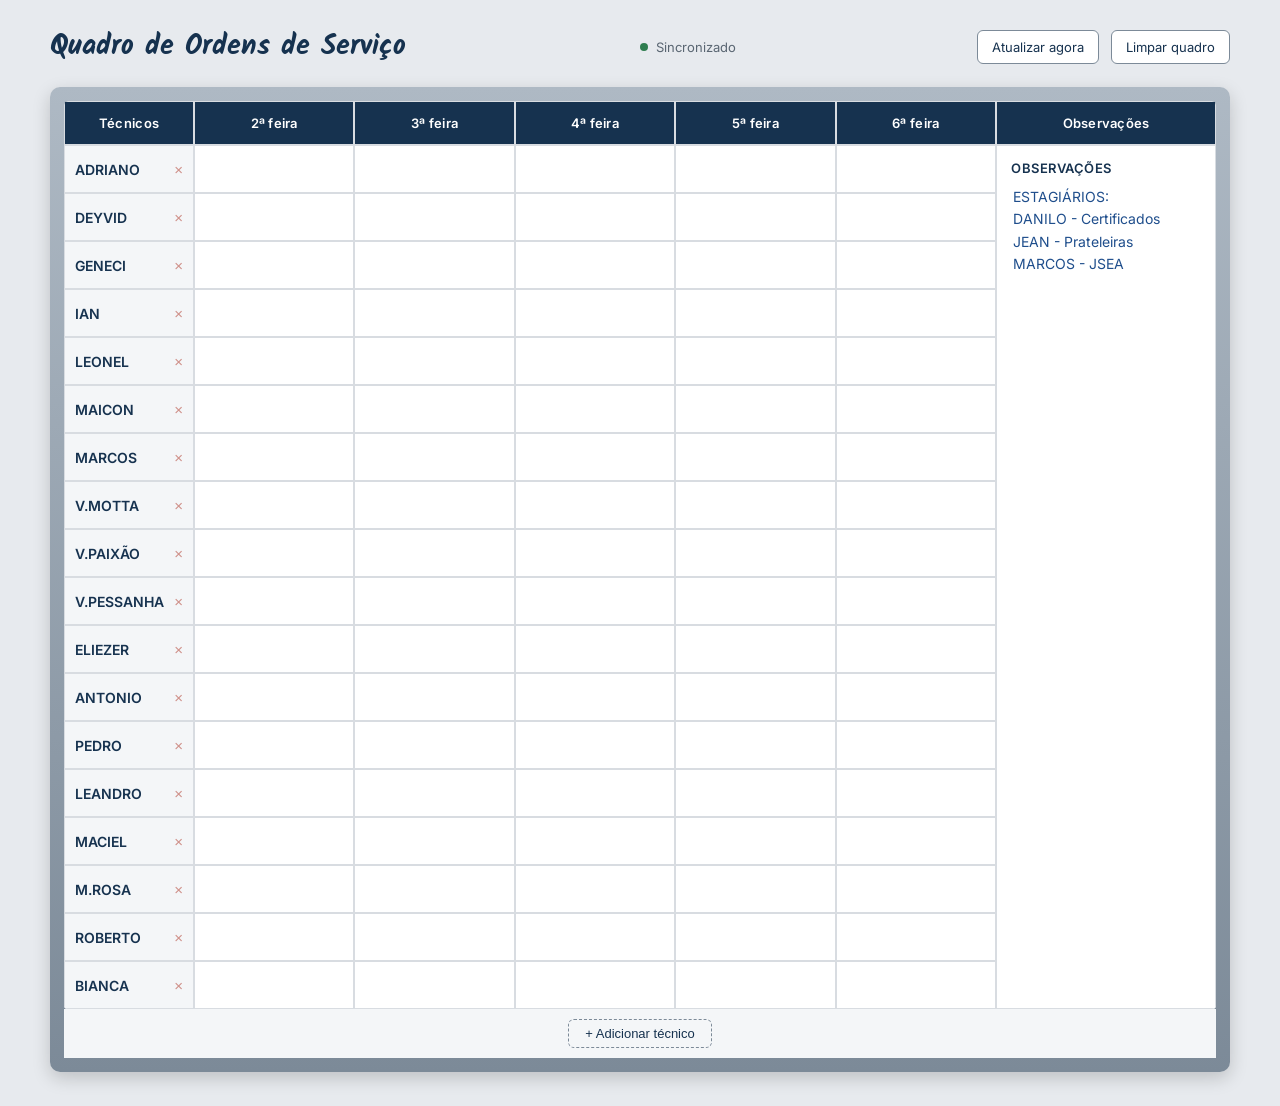
<file: oceaneering.html>
<!DOCTYPE html>
<html lang="pt-BR">
<head>
<meta charset="UTF-8">
<title>Quadro de Ordens de Serviço WO</title>
<style>
  @import url('https://fonts.googleapis.com/css2?family=Kalam:wght@400;700&family=Inter:wght@400;500;600&display=swap');

  :root{
    --navy:#16324F;
    --navy-2:#1E4770;
    --board:#FFFFFF;
    --frame:#AEB9C4;
    --frame-dark:#7C8A98;
    --red:#C0392B;
    --blue-marker:#1F4E8C;
    --line:#D8DCE1;
    --gray-bg:#F4F6F8;
    --ok:#2E7D4F;
  }
  *{box-sizing:border-box;}
  body{
    margin:0;
    font-family:'Inter',system-ui,sans-serif;
    background:#E7EAEE;
    color:#1C242C;
    padding:24px;
  }
  .wrap{max-width:1180px;margin:0 auto;}

  .topbar{
    display:flex;
    align-items:center;
    justify-content:space-between;
    flex-wrap:wrap;
    gap:12px;
    margin-bottom:18px;
  }
  .title{
    font-family:'Kalam',cursive;
    font-size:28px;
    color:var(--navy);
    font-weight:700;
  }
  .status{
    display:flex;
    align-items:center;
    gap:8px;
    font-size:13px;
    color:#5A6672;
  }
  .dot{
    width:8px;height:8px;border-radius:50%;
    background:var(--ok);
    animation:pulse 2s infinite;
  }
  @keyframes pulse{
    0%,100%{opacity:1;}
    50%{opacity:.35;}
  }
  .actions button{
    font-family:'Inter',sans-serif;
    font-size:13px;
    padding:8px 14px;
    border-radius:6px;
    border:1px solid var(--frame-dark);
    background:#fff;
    color:var(--navy);
    cursor:pointer;
    margin-left:8px;
  }
  .actions button:hover{background:var(--gray-bg);}
  .actions button.primary{
    background:var(--navy);
    color:#fff;
    border-color:var(--navy);
  }
  .actions button.primary:hover{background:var(--navy-2);}

  .board-frame{
    background:linear-gradient(180deg,var(--frame),var(--frame-dark));
    border-radius:10px;
    padding:14px;
    box-shadow:0 6px 18px rgba(0,0,0,0.18);
  }
  .board{
    background:var(--board);
    border-radius:4px;
    display:grid;
    grid-template-columns:1fr;
    overflow-x:auto;
  }
  .grid{
    display:grid;
    grid-template-columns:130px repeat(5,minmax(120px,1fr)) 220px;
    min-width:900px;
  }
  .cell{
    border:1px solid var(--line);
    padding:10px 8px;
    font-size:14px;
    display:flex;
    align-items:center;
    min-height:44px;
    position:relative;
  }
  .head{
    background:var(--navy);
    color:#fff;
    font-weight:600;
    font-size:13px;
    letter-spacing:.02em;
    justify-content:center;
    text-align:center;
  }
  .tech-name{
    background:var(--gray-bg);
    font-weight:600;
    color:var(--navy);
    justify-content:space-between;
    gap:6px;
  }
  .tech-name input{
    border:none;
    background:transparent;
    font-weight:600;
    color:var(--navy);
    font-size:14px;
    width:100%;
    font-family:'Inter',sans-serif;
  }
  .tech-name input:focus{outline:none;border-bottom:1px solid var(--navy);}
  .del-row{
    background:none;border:none;color:#B0392B;cursor:pointer;
    font-size:15px;line-height:1;padding:2px;opacity:.55;
  }
  .del-row:hover{opacity:1;}

  .os-cell textarea{
    width:100%;
    border:none;
    background:transparent;
    resize:none;
    font-family:'Kalam',cursive;
    font-size:15px;
    color:var(--red);
    text-align:center;
    min-height:26px;
    line-height:1.3;
    font-weight:700;
    padding:2px;
  }
  .os-cell textarea:focus{
    outline:none;
    background:#FFF7E8;
    border-radius:4px;
  }
  .os-cell textarea.status-word{color:var(--blue-marker);}

  .obs-cell{
    grid-row:span 20;
    background:#fff;
    align-items:flex-start;
    flex-direction:column;
    padding:14px;
  }
  .obs-title{
    font-weight:600;
    color:var(--navy);
    font-size:13px;
    margin-bottom:8px;
    text-transform:uppercase;
    letter-spacing:.04em;
  }
  .obs-cell textarea{
    width:100%;
    flex:1;
    border:none;
    resize:none;
    font-family:'Inter',sans-serif;
    font-size:14px;
    color:var(--blue-marker);
    min-height:340px;
    line-height:1.6;
  }
  .obs-cell textarea:focus{outline:none;}

  .add-row-bar{
    display:flex;
    justify-content:center;
    padding:10px;
    background:var(--gray-bg);
  }
  .add-row-bar button{
    font-size:13px;
    border:1px dashed var(--frame-dark);
    background:transparent;
    color:var(--navy);
    padding:6px 16px;
    border-radius:6px;
    cursor:pointer;
  }
  .add-row-bar button:hover{background:#fff;}

  .footer-note{
    font-size:12px;
    color:#5A6672;
    margin-top:10px;
    text-align:right;
  }
  .sr-only{
    position:absolute;width:1px;height:1px;padding:0;margin:-1px;
    overflow:hidden;clip:rect(0,0,0,0);white-space:nowrap;border:0;
  }
</style>
</head>
<body>
<h2 class="sr-only">Quadro digital de ordens de serviço por técnico e dia da semana, editável e sincronizado entre computadores.</h2>
<div class="wrap">

  <div class="topbar">
    <div class="title">Quadro de Ordens de Serviço</div>
    <div class="status">
      <span class="dot" id="statusDot"></span>
      <span id="statusText">Sincronizado</span>
    </div>
    <div class="actions">
      <button id="refreshBtn">Atualizar agora</button>
      <button id="resetBtn">Limpar quadro</button>
    </div>
  </div>

  <div class="board-frame">
    <div class="board">
      <div class="grid" id="grid"></div>
    </div>
    <div class="add-row-bar">
      <button id="addRowBtn">+ Adicionar técnico</button>
    </div>
  </div>

  <div class="footer-note" id="lastUpdated"></div>
</div>

<script>
const DAYS = ["2ª feira","3ª feira","4ª feira","5ª feira","6ª feira"];
const STORAGE_KEY = "quadro-os-board";

const DEFAULT_DATA = {
  tecnicos: [
    {name:"ADRIANO", dias:[]},
    {name:"DEYVID", dias:[]},
    {name:"GENECI", dias:[]},
    {name:"IAN", dias:[]},
    {name:"LEONEL", dias:[]},
    {name:"MAICON", dias:[]},
    {name:"MARCOS", dias:[]},
    {name:"V.MOTTA", dias:[]},
    {name:"V.PAIXÃO", dias:[]},
    {name:"V.PESSANHA", dias:[]},
    {name:"ELIEZER", dias:[]},
    {name:"ANTONIO", dias:[]},
    {name:"PEDRO", dias:[]},
    {name:"LEANDRO", dias:[]},
    {name:"MACIEL", dias:[]},
    {name:"M.ROSA", dias:[]},
    {name:"ROBERTO", dias:[]},
    {name:"BIANCA", dias:[]}
  ],
  observacoes: "ESTAGIÁRIOS:\nDANILO - Certificados\nJEAN - Prateleiras\nMARCOS - JSEA"
};

let data = null;
let saveTimer = null;
let pollTimer = null;

function isStatusWord(v){
  const w = v.trim().toLowerCase();
  return w === "atestado" || w === "férias" || w === "ferias";
}

function setStatus(text, ok){
  document.getElementById("statusText").textContent = text;
  document.getElementById("statusDot").style.background = ok ? "#2E7D4F" : "#C0392B";
}

function stampUpdated(){
  const now = new Date();
  document.getElementById("lastUpdated").textContent =
    "Última atualização: " + now.toLocaleString("pt-BR");
}

async function loadData(silent){
  try{
    const res = await window.storage.get(STORAGE_KEY, true);
    data = res && res.value ? JSON.parse(res.value) : structuredClone(DEFAULT_DATA);
  }catch(e){
    data = structuredClone(DEFAULT_DATA);
  }
  render();
  if(!silent) setStatus("Sincronizado", true);
}

async function persist(){
  setStatus("Salvando...", true);
  try{
    const result = await window.storage.set(STORAGE_KEY, JSON.stringify(data), true);
    if(!result) throw new Error("falha ao salvar");
    setStatus("Sincronizado", true);
    stampUpdated();
  }catch(e){
    setStatus("Erro ao salvar", false);
  }
}

function scheduleSave(){
  clearTimeout(saveTimer);
  saveTimer = setTimeout(persist, 600);
}

function render(){
  const grid = document.getElementById("grid");
  grid.innerHTML = "";

  const headEmpty = document.createElement("div");
  headEmpty.className = "cell head";
  headEmpty.textContent = "Técnicos";
  grid.appendChild(headEmpty);

  DAYS.forEach(d=>{
    const h = document.createElement("div");
    h.className = "cell head";
    h.textContent = d;
    grid.appendChild(h);
  });

  const obsHead = document.createElement("div");
  obsHead.className = "cell head";
  obsHead.textContent = "Observações";
  grid.appendChild(obsHead);

  data.tecnicos.forEach((tec, rowIdx)=>{
    const nameCell = document.createElement("div");
    nameCell.className = "cell tech-name";
    const nameInput = document.createElement("input");
    nameInput.value = tec.name;
    nameInput.addEventListener("input", e=>{
      data.tecnicos[rowIdx].name = e.target.value;
      scheduleSave();
    });
    const delBtn = document.createElement("button");
    delBtn.className = "del-row";
    delBtn.innerHTML = "&times;";
    delBtn.title = "Remover técnico";
    delBtn.addEventListener("click", ()=>{
      if(confirm("Remover " + (tec.name || "este técnico") + " do quadro?")){
        data.tecnicos.splice(rowIdx,1);
        render();
        scheduleSave();
      }
    });
    nameCell.appendChild(nameInput);
    nameCell.appendChild(delBtn);
    grid.appendChild(nameCell);

    DAYS.forEach((d, colIdx)=>{
      const cell = document.createElement("div");
      cell.className = "cell os-cell";
      const ta = document.createElement("textarea");
      ta.value = tec.dias[colIdx] || "";
      ta.rows = 1;
      if(isStatusWord(ta.value)) ta.classList.add("status-word");
      ta.addEventListener("input", e=>{
        data.tecnicos[rowIdx].dias[colIdx] = e.target.value;
        e.target.classList.toggle("status-word", isStatusWord(e.target.value));
        scheduleSave();
      });
      cell.appendChild(ta);
      grid.appendChild(cell);
    });

    if(rowIdx === 0){
      const obsCell = document.createElement("div");
      obsCell.className = "cell obs-cell";
      const obsTitle = document.createElement("div");
      obsTitle.className = "obs-title";
      obsTitle.textContent = "Observações";
      const obsTa = document.createElement("textarea");
      obsTa.value = data.observacoes || "";
      obsTa.addEventListener("input", e=>{
        data.observacoes = e.target.value;
        scheduleSave();
      });
      obsCell.appendChild(obsTitle);
      obsCell.appendChild(obsTa);
      grid.appendChild(obsCell);
    }
  });
}

document.getElementById("addRowBtn").addEventListener("click", ()=>{
  data.tecnicos.push({name:"NOVO TÉCNICO", dias:["","","","",""]});
  render();
  scheduleSave();
});

document.getElementById("refreshBtn").addEventListener("click", ()=>{
  loadData(false);
});

document.getElementById("resetBtn").addEventListener("click", ()=>{
  if(confirm("Isso vai apagar todas as ordens de serviço do quadro (mantendo os nomes dos técnicos). Continuar?")){
    data.tecnicos.forEach(t=> t.dias = ["","","","",""]);
    render();
    scheduleSave();
  }
});

loadData(false);
pollTimer = setInterval(()=>{ loadData(true); }, 8000);
</script>
</body>
</html>
</file>
